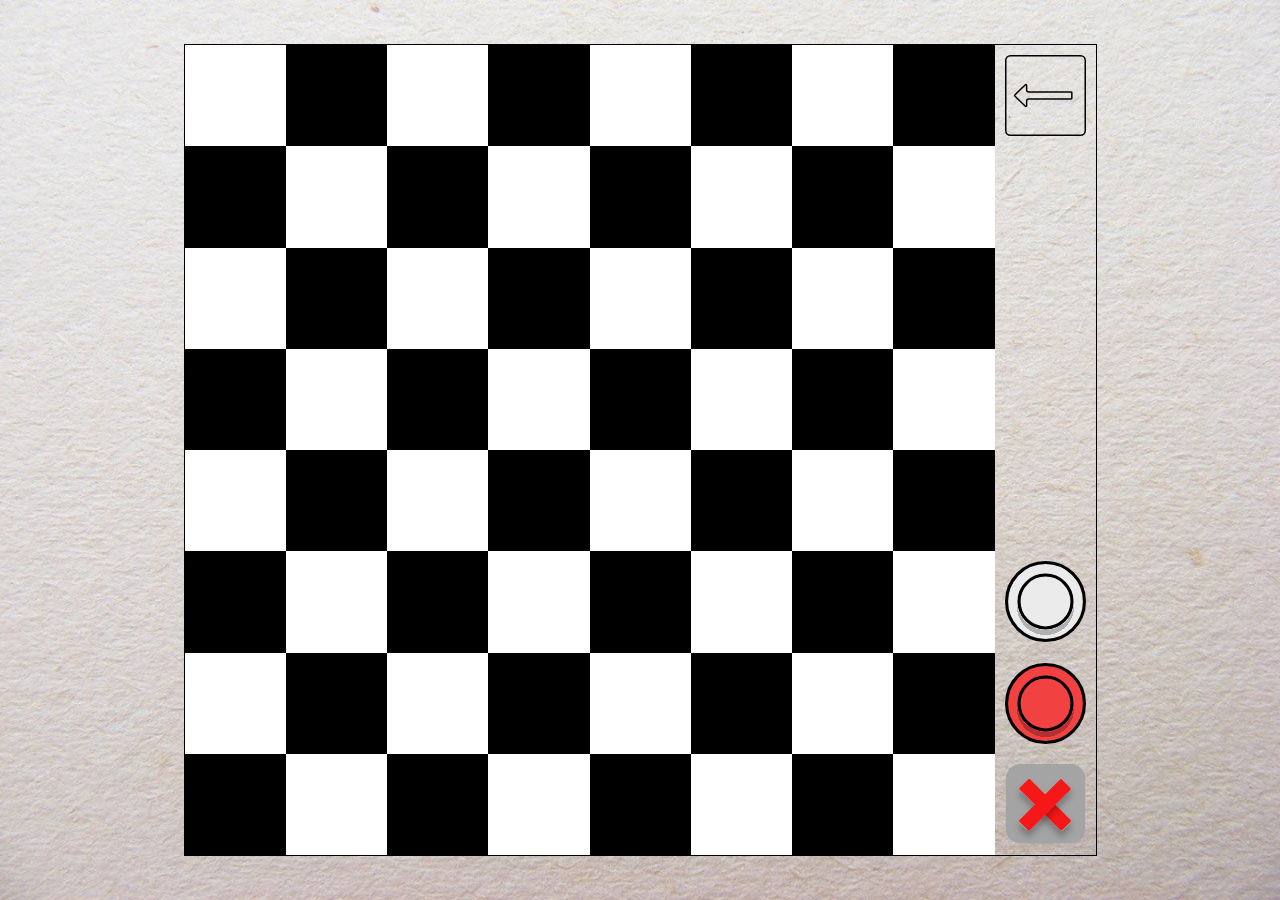
<file: checkers.html>
<!DOCTYPE html>
<html lang="ru">
<head>
    <link rel="icon" href="icon.svg">
    <title>Библиотека Золотой академии</title>
</head>

<body style="margin: 0;">
    <div id="part_area"></div>
    <img id="paper" src="paper.jpg">
    <div id="board"></div>
</body>
</html>

<style>
    
    *{
        touch-action: none;
    }

    #paper{
        position: absolute;
        width: 100vw;
        height: 100vh;
        z-index: -100;
    }
    #board{
        display: grid;
        position: absolute;
    }
    .cell{
        padding: 10%;
    }
</style>

<script src="particle.js"></script>

<script> 
    let scaleParam = 0;
    let board = document.getElementById("board");
    board.style.border="1px #000 solid"
    board.style.width="max-content";
    
    function resize(){
        scaleParam =  window.innerWidth*0.9 / 9;
        scaleParam = Math.min(window.innerHeight*0.9 / 8, scaleParam);
        board.style.gridTemplateColumns = "repeat(9, " + scaleParam + "px)";
        board.style.gridTemplateRows = "repeat(8, " + scaleParam + "px)";
        board.style.left = window.innerWidth/2 - board.offsetWidth/2 + "px";
        board.style.top = window.innerHeight/2 - board.offsetHeight/2 + "px";
    }

    resize();
    window.addEventListener("resize", resize);    

    for(let i=0;i<72;i++){
        if(i%9==8){
            board.innerHTML += "<div class='cell' id=cell_" + i + " style='width:80%;height:80%;'></div>";
        }else
            board.innerHTML += "<div class='cell' id=cell_" + i + " style='width:80%;height:80%;background:" + (i&1? "#000": "#fff") + "'></div>";
    }
    document.getElementById("cell_53").innerHTML = '<img src="whiteCh.svg" style="width: 100%; height: 100%;">'
    document.getElementById("cell_62").innerHTML = '<img src="redCh.svg" style="width: 100%; height: 100%;">'
    document.getElementById("cell_71").innerHTML = '<img src="cancel.svg" style="width: 100%; height: 100%;">'
    
    let command = 0; // 0 - nothing 
                    // -1 - delete
                    // 1 - place white
                    // 2 - place red
                    // 3 - place many whites
                    // 4 - place many reds

    function generImg(com){
        return "<img style='width:100%;height:100%' src='" + (com == 1 || com == 3? "white":"red") + "Ch.svg'>"
    }

    let prev = "-1";
    
    for(let i=0;i<72;i++){
        if(i%9==8){
            if(i < 53 && i > 8)
            document.getElementById("cell_"+i).addEventListener("click", ()=>{command=0});
    
            continue;
        }
        document.getElementById("cell_"+i).addEventListener('click', function(event, el){
            if(command == 0){
                if(this.innerHTML != ""){
                    if(this.innerHTML.indexOf('red') >= 0){
                        command = 2;
                        prev = this.id;
                    }else{
                        command = 1;
                        prev = this.id;
                    }
                    this.innerHTML = "";
                }
            }else if(command == -1){
                this.innerHTML = "";
            }else{
                if(this.innerHTML != ""){
                    alert("Нельзя ставить одну шашку поверх другой");
                    if(prev != "-1"){
                        document.getElementById(prev).innerHTML = generImg(command);
                        command = 0;
                        prev = "-1"
                    }
                }else{
                    this.innerHTML += generImg(command);
                    prev = "-1";
                    if(command == 1 || command == 2)
                        command = 0;
                }

            }
        });
    }

    document.getElementById("cell_53").addEventListener("click", function(event){
        command=3;
        prev="-1";
    });

    document.getElementById("cell_62").addEventListener("click", function(event){
        command=4;
        prev="-1";
    });

    document.getElementById("cell_71").addEventListener("click", function(event){
        command=-1;
        prev="-1";
    });

    document.getElementById("cell_8").innerHTML = "<a href='Shells.html'><img src='paint/back.svg' style='width:100%;height:100%'></a>";

    function save(){
        let arr = document.getElementsByClassName("cell");
        for(let i=0;i<arr.length;i++){
            window.localStorage.setItem("checkers_"+arr[i].id, arr[i].innerHTML);
        }
    }

    function load(){
        let arr = document.getElementsByClassName("cell");
        for(let i=0;i<arr.length;i++){
            let tmp = window.localStorage.getItem("checkers_"+arr[i].id);
            if(tmp) arr[i].innerHTML = tmp;
        }
    }

    setInterval(save, 1000);

    window.onunload = ()=>{
        save();
    }
    load();

</script>
</file>
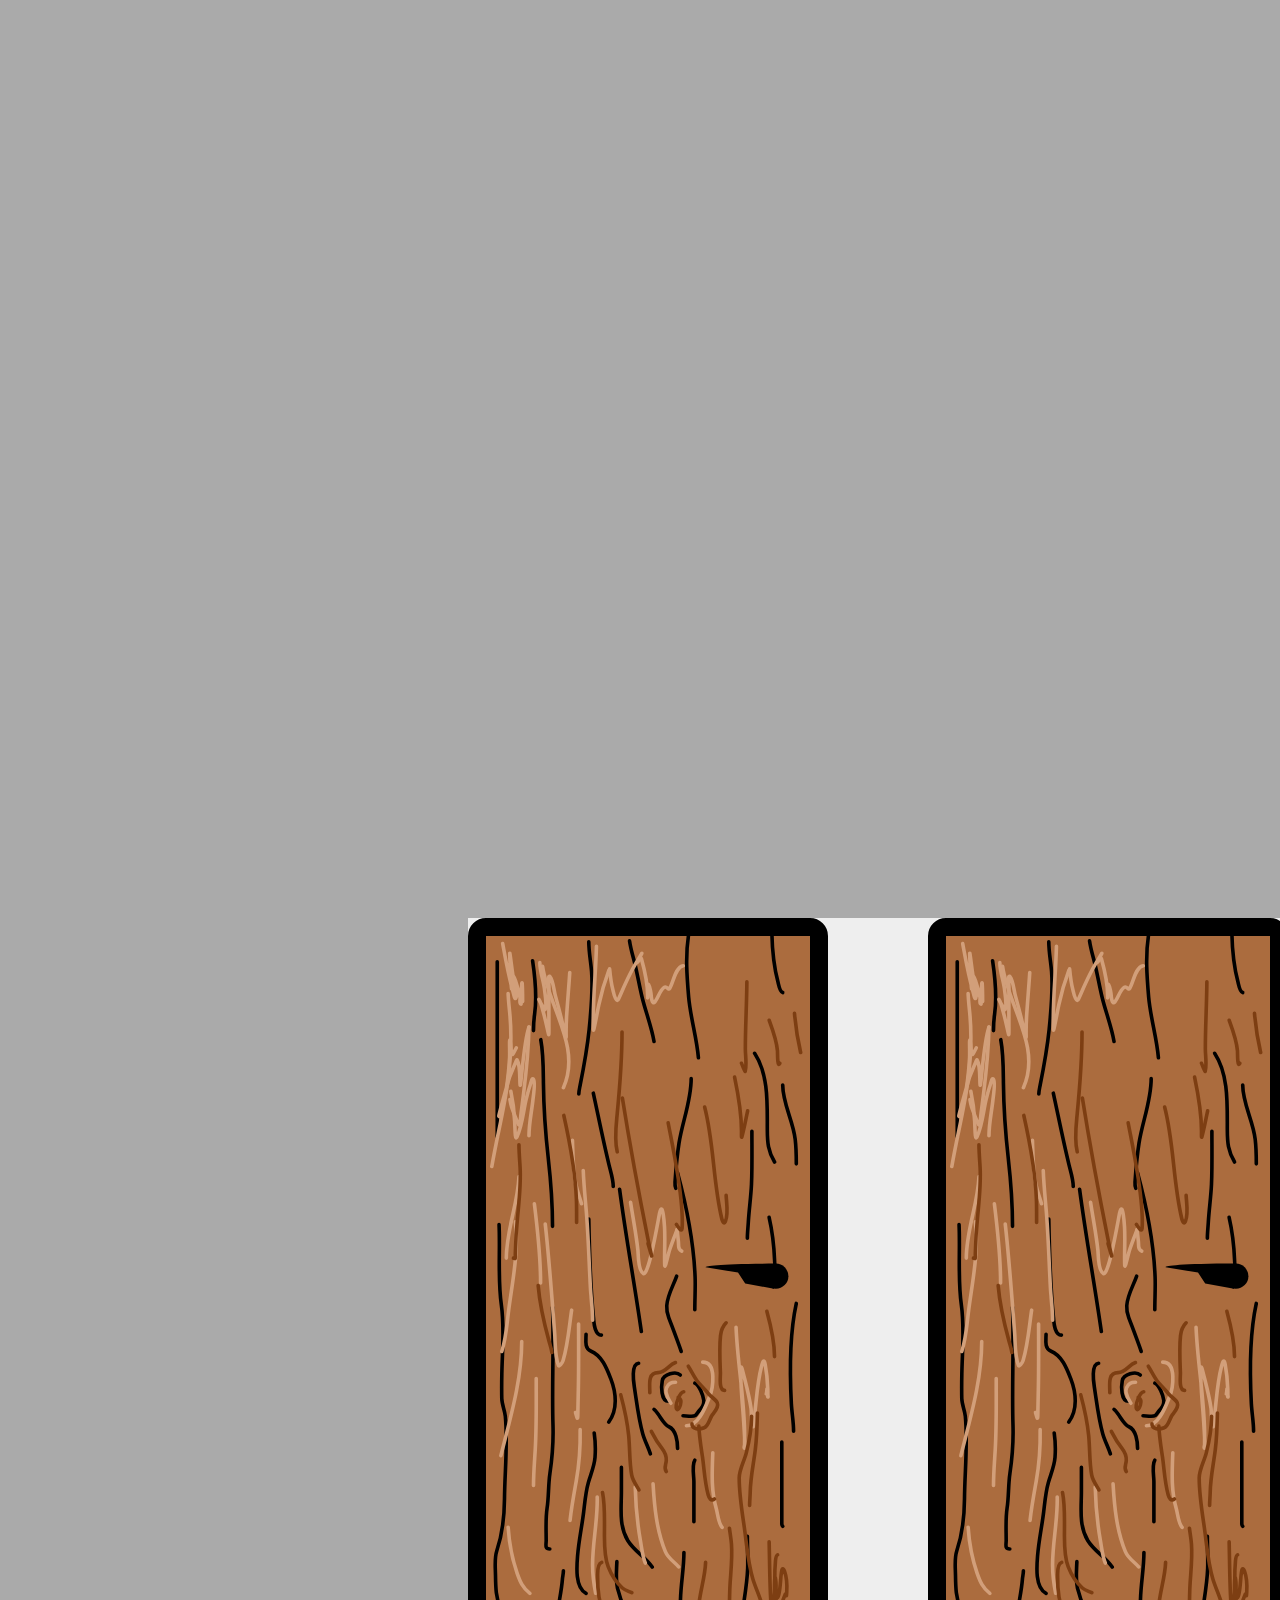
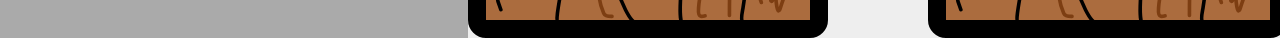
<file: door.html>
<!DOCTYPE html>
<html lang="ru">
<head>
    <meta charset='utf-8'>
    <title>Библиотека Золотой академии</title>
    <link rel="icon" href="icon.svg">
    <link rel='stylesheet' href="door.css">
    <script src="particle.js"></script>
</head>

<body>
    <div id="part_area"></div>
    <main>
        <div id="door_shadow"></div>
        <img id="door_back" src="door.svg"> 
        <img id="door" src="door.svg" onclick="open_(this)"> 
    </main>    
</body>
</html>

<style>
    *{
        user-select: none;
    }
</style>

<script>
    document.addEventListener("click", (eve)=>{
        console.log(eve.target);
    })

    console.log("FUn");
    function res(){
        let w = window.innerWidth, h = window.innerHeight;
        let door = document.getElementById("door");
        let door_back = document.getElementById("door_back");
        let door_shadow = document.getElementById("door_shadow");

        if(h > w){
            door.style.height = "60vh";
            door_back.style.height = "60vh";
        }else{
            door.style.height = "80vh";
            door_back.style.height = "80vh";
        }

        if(door.height * door.width < 2){
            setTimeout(res, 1);
            return
        }

        door_shadow.style.width = (door.width * 0.8) + "px";
        door_shadow.style.height = (door.height * 0.8) + "px";
        
        door.style.marginTop = (window.innerHeight - door.height) / 2 + "px";
        door_back.style.marginTop = (window.innerHeight - door.height) / 2 + "px";
        door_shadow.style.marginTop = (window.innerHeight - door.height*0.8) / 2 + "px";

        door.style.marginLeft = (window.innerWidth - door.width) / 2 + "px";
        door_back.style.marginLeft = (window.innerWidth - door.width) / 2 + "px";
        door_shadow.style.marginLeft = (window.innerWidth - door.width*0.8) / 2 + "px";


        door.style.opacity = 1;
        door_back.style.opacity = 1;
    }

    window.addEventListener('resize', res, true);
    res();

    function open_(door){
        door.style.animationName = "rotate";
        door_shadow.style.animationName = "more";
        setTimeout(()=>{
            document.getElementsByTagName("body")[0].style.background="#fff";
            document.getElementsByTagName("main")[0].style.opacity=0;
            document.getElementsByTagName("main")[0].style.transition="1.5s";
            
            setTimeout( ()=>{
                    window.location.href = 'Shells.html';
                }, 1500);
        }, 500);
    }

    
    
</script>
</file>
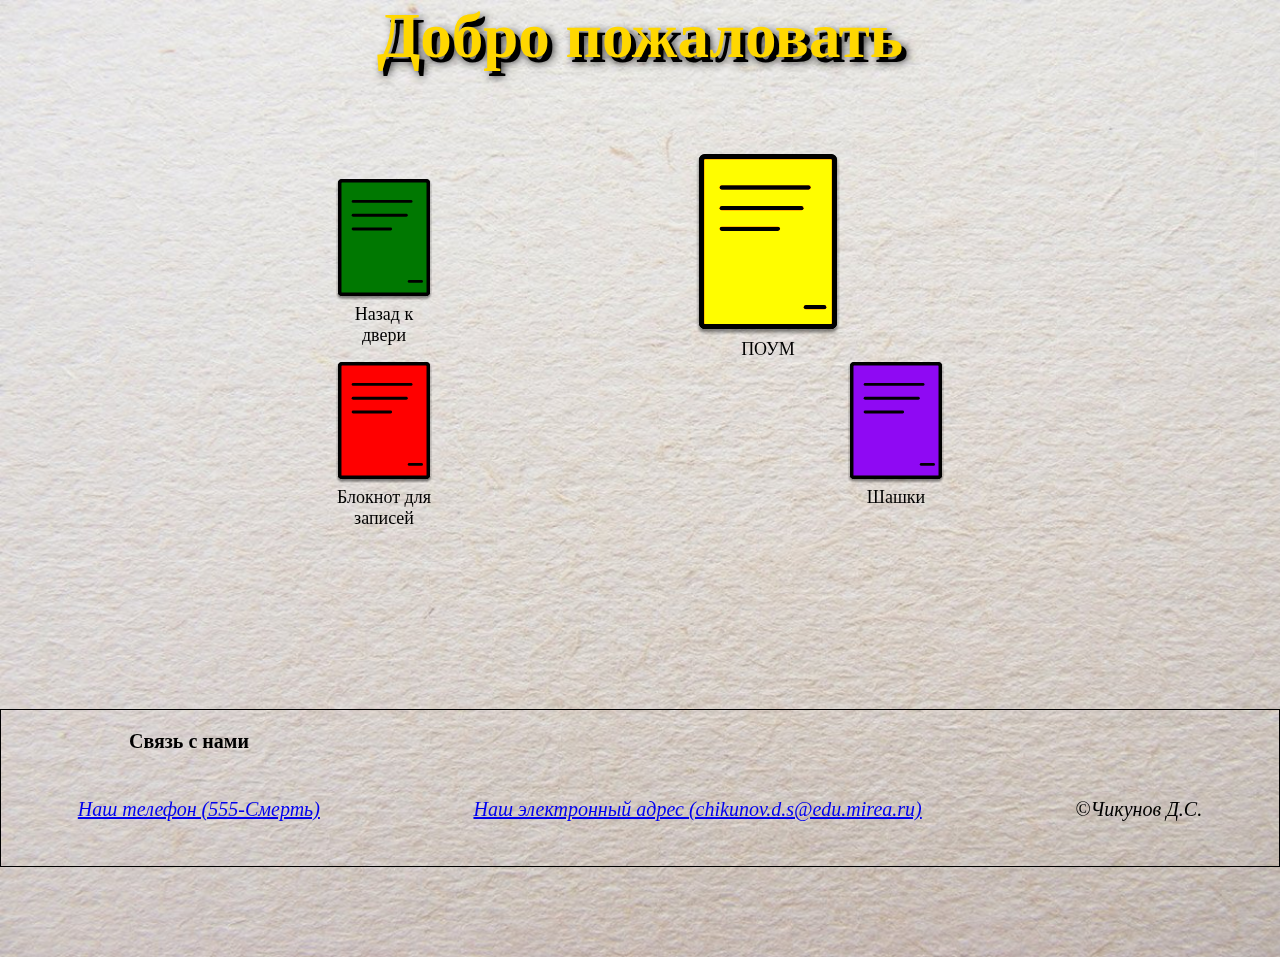
<file: Shells.html>
<!DOCTYPE html>
<html lang="ru">
<head>
    <title>Библиотека Золотой академии</title>
    <link rel="icon" href="icon.svg">
    <link rel='stylesheet' href='Shells.css'>
</head>
<body style="margin: 0;">
    <div id="part_area"></div>
    <div id="iframeback" onclick="iframe_controller.closeifr()"></div>
    <div id="outifr">
        <iframe id="ifr">
        </iframe>
    </div>

    <img src="paper.jpg"
        style="
            width: 110vw;
            height: 110vh;
            position: fixed; 
            z-index: -10000;
            margin-top: 0; 
        "
    >
    <main>
        <!-- Добро пожаловать в филиал<div></div>библиотеки Золотой академии -->
        <h1 id="Shells_header" style="opacity: 0;">A</h1>    
        <div class="galer">            
            <div class="book_cont" id="book1"><div class="book part_smoke">
                <a href="door.html">
                    <img src="cover.svg" class="cover">
                    <img src="sheet.svg" class="sheet">
                    <p>Назад к двери</p>
                </a>
            </div></div>
            <div class="book_cont" id="book2"><div class="book part_smoke">
                <a>
                    <img src="cover.svg" class="cover">
                    <img src="sheet.svg" class="sheet">
                    <p>ПОУМ</p>
                </a>
            </div></div>
            <div class="book_cont" id="book3"><div class="book part_smoke">
                <a>
                    <img src="cover.svg" class="cover">
                    <img src="sheet.svg" class="sheet">
                    <p>Блокнот для записей</p>
                </a>
            </div></div>
            <div class="book_cont" id="book4"><div class="book part_smoke">
                <a>
                    <img src="cover.svg" class="cover">
                    <img src="sheet.svg" class="sheet">
                    <p>Шашки</p>
                </a>
            </div></div>
            


        </div>
    </main>
</body>
<footer>
    <h3>Связь с нами</h1>
    <address>
        <a href = "tel:555-Смерть">Наш телефон (555-Смерть)</a>
        <a href = "mailto:chikunov.d.s@edu.mirea.ru">Наш электронный адрес (chikunov.d.s@edu.mirea.ru)</a>
        <span>&copy;Чикунов Д.С.</span>
    </address>
</footer>

</html>

<script src="particle.js"></script>
<script src="Shells.js"></script>
</file>
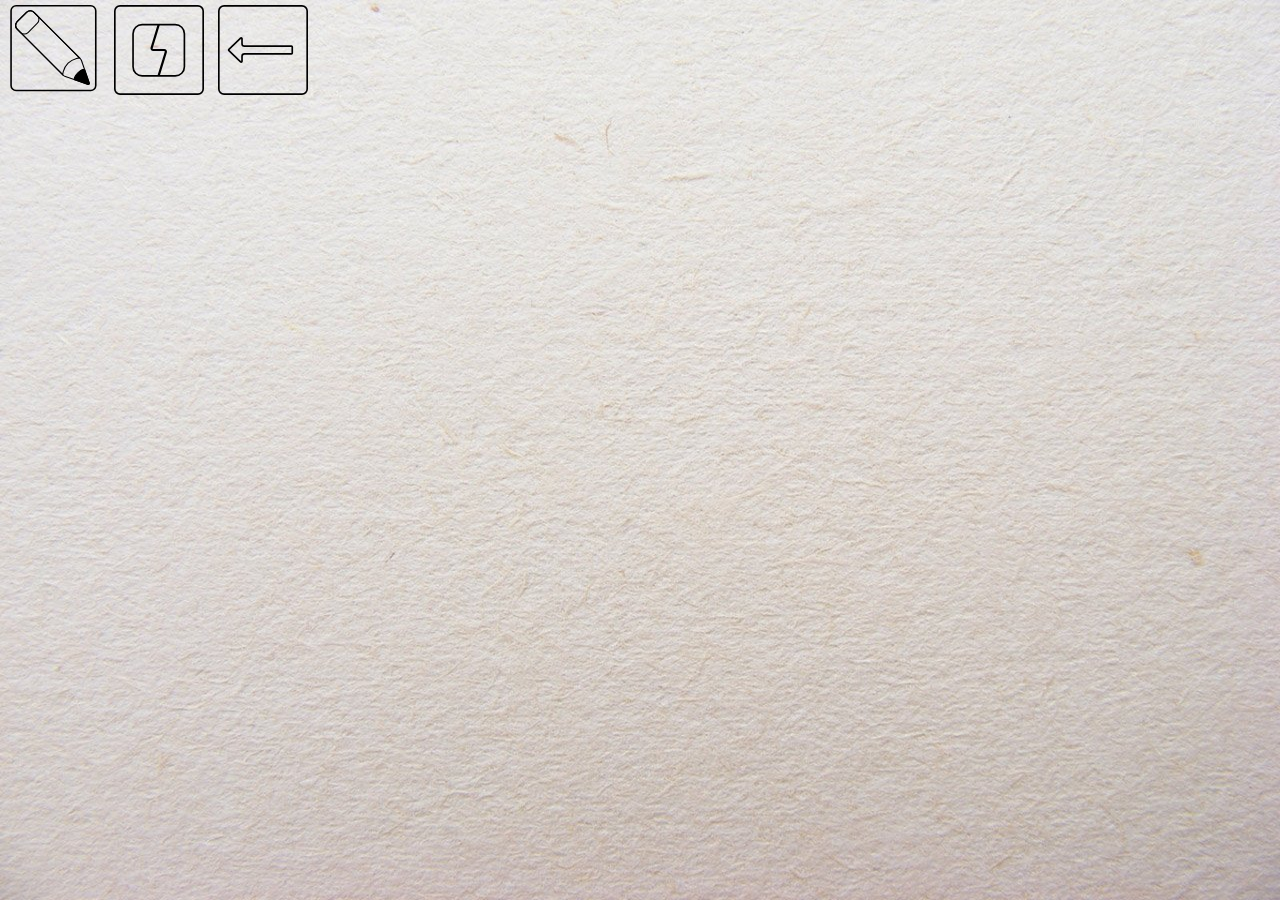
<file: paint/paint.html>
<!DOCTYPE html>
<html lang="ru">
<head>
    <link rel="icon" href="../icon.svg">
    <title>Библиотека Золотой академии</title>
</head>

<body style="margin: 0;">
    <main>
        <img style="position: absolute; z-index: -1; width: 100vw; height: 100vh;" src="../paper.jpg">
        <div style="position: absolute;">
            <button> <img src="pen.svg" style="width: 100%; height: 100%;" onclick="
                drawer.err = !drawer.err;
                this.setAttribute('src', (drawer.err? 'erraser.svg': 'pen.svg'));
                "> </button>
            <button><img src="deleteall.svg" style="width: 100%; height: 100%;"
                onclick=" 
                    let qwer = ctx.getImageData(0, 0, canv.width, canv.height);
                    for(let i=0;i<qwer.data.length;i++){
                        qwer.data[i] = 0;
                    }
                    ctx.putImageData(qwer, 0, 0);
                "
                ></button>    
            <button><a href="../Shells.html">
                <img src="back.svg" style="width: 100%; height: 100%;"></a></button>    
        </div>
        <canvas id="canvas" ></canvas>
    </main>    
</body>
</html>

<style>
    *{
        touch-action: none;
        user-select: none;
    }
    button{
        padding: 0;
        margin-left: 10px;
        margin-top: 5px;
        width: 10vmin;
        height: 10vmin;
        border: 0;
        background: 0;
    }
</style>

<script>
    let canv = document.getElementById("canvas");
    canv.setAttribute("width", window.innerWidth-5);
    canv.setAttribute("height", window.innerHeight-5);

    window.addEventListener("resize", ()=>{
        canv.setAttribute("width", window.innerWidth-5);
        canv.setAttribute("height", window.innerHeight-5);
    });

    let ctx = canv.getContext("2d");
    ctx.willReadFrequently = true;

    
    let drawer = {
        prevx: -1,
        prevy: -1,
        isdrawing: false,
        draw_circle: function(x, y){
            let r = 5;
            if(this.err){
                // r = Number.parseInt(r * 2);
                // let img = ctx.getImageData(0, 0, canv.width, canv.height);
                // for(let i=-r;i<=r;i++){
                //     for(let j=-r;j<=r;j++){
                //         if(i*i+j*j > r*r)continue;
                //         if(i+x < 0 || j+y < 0 || i+x >= canv.width || j+y >= canv.height)continue;
                //         img.data[(i+x+(j+y)*canv.width)*4+3]=0;
                //     }
                // }

                // ctx.putImageData(img, 0, 0);
                r = Number.parseInt(r * 2);
                ctx.beginPath();
                ctx.arc(x, y, r, 0, 2 * Math.PI, true);
                ctx.fillStyle = "#fff";
                ctx.fill();
            }else{
                ctx.beginPath();
                ctx.arc(x, y, r, 0, 2 * Math.PI, true);
                ctx.fillStyle = "#000";
                ctx.fill();
            }
        },

        drawPath: function(x, y){
            if(!this.isdrawing)return;
            if(this.prevx == -1 && this.prevy == -1){
                this.prevx = x;
                this.prevy = y;
                this.draw_circle(x, y);
            }else{
                let dx = x-this.prevx, dy = y-this.prevy;
                let dist = Math.sqrt(dx*dx+dy*dy);
                for(let i=0;i<dist;i++){
                    this.draw_circle(this.prevx+dx*i/dist, this.prevy+dy*i/dist);
                }
                this.prevx = x;
                this.prevy = y;
            }
        },
        err: false,

        clear: function(){
            let img = ctx.getImageData(0, 0, canv.width, canv.height);
            for(let i=0;i<img.data.length;i+=4){
                if(img.data[i] == 255 && img.data[i+1] == 255 && img.data[i+2] == 255){
                    img.data[i] = img.data[i+1] = img.data[i+2] = img.data[i+3] = 0;
                }
            }

            ctx.putImageData(img, 0, 0);
        }

    };


    canv.addEventListener(
        'mousedown', (event)=>{
            drawer.isdrawing=true;
            drawer.drawPath(event.x-canv.offsetLeft, event.y-canv.offsetTop);
        }
    )
    document.addEventListener(
        'mouseup', (event)=>{
            drawer.isdrawing=false;
            drawer.prevx = drawer.prevy = -1;
            drawer.clear();
        }
    )
    document.addEventListener(
        'mousemove',
        (event)=>{
            drawer.drawPath(event.x-canv.offsetLeft, event.y-canv.offsetTop);
        }
    );


    canv.addEventListener(
        'touchstart', (event)=>{
            let tch = event.changedTouches[0];
            drawer.isdrawing=true;
            drawer.drawPath(tch.pageX-canv.offsetLeft, tch.pageY-canv.offsetTop);
        }
    )
    document.addEventListener(
        'touchend', (event)=>{
            drawer.isdrawing=false;
            drawer.prevx = drawer.prevy = -1;
            drawer.clear();
        }
    )
    document.addEventListener(
        'touchmove',
        (event)=>{
            let tch = event.changedTouches[0];
            drawer.drawPath(tch.pageX-canv.offsetLeft, tch.pageY-canv.offsetTop);
        }
    );

    function save(){
        let img=ctx.getImageData(0, 0, canv.width, canv.height);
        let str = "";
        for(let i=0;i<img.data.length;i+=4){
            if(img.data[i+3] > 150)
                str += "1";
            else str += "0";
        }
        window.localStorage.setItem("paint_img", str);
        console.log(str);
    }

    function load(){
        //console.log();
        let str = window.localStorage.getItem("paint_img");
        if(! str)return;
        let img=ctx.getImageData(0, 0, canv.width, canv.height);
        if(str.length != img.data.length/4)return;
        for(let i=0;i<str.length;i++){
            if(str[i] == '1')
                img.data[i*4+3] = 255;
        }
        ctx.putImageData(img, 0, 0);
    }

    load();
    setInterval(save, 1000);
    window.onunload = ()=>{
        save();
    }

</script>
</file>
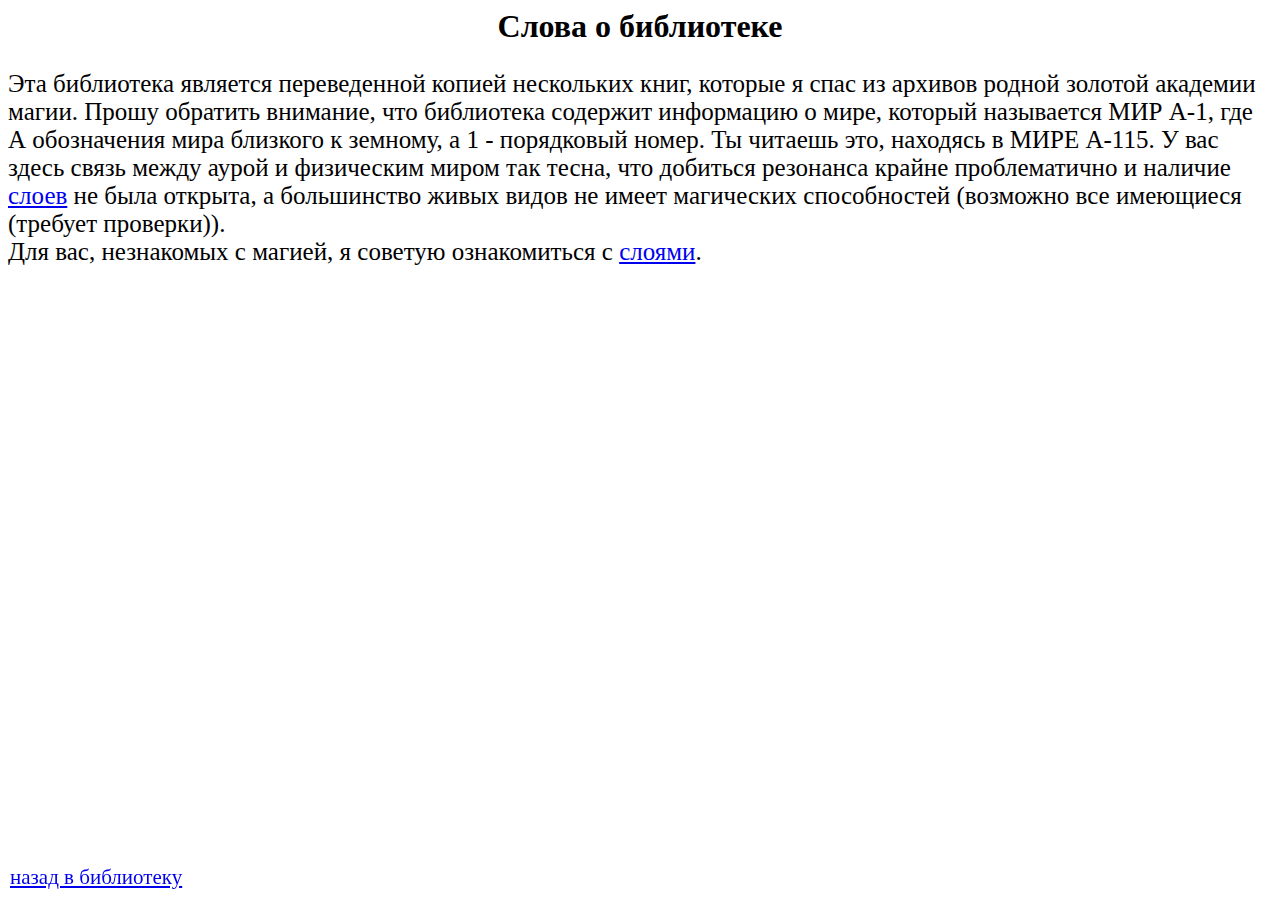
<file: res/о библиотеке.html>
<html>
	<head>
	</head>
	<body vlink="#00f">
		<h1 style="text-align: center;">
			Слова о библиотеке</h1>
		<div class="back">			
			<a href="../библиотека.html">назад в библиотеку</a><br>
		</div>
		<p>
			Эта библиотека является переведенной копией нескольких книг, которые я спас из архивов родной золотой академии магии. Прошу обратить внимание, что библиотека содержит информацию о мире, который называется МИР А-1, где А обозначения мира близкого к земному, а 1 - порядковый номер. Ты читаешь это, находясь в МИРЕ А-115. У вас здесь связь между аурой и физическим миром так тесна, что добиться резонанса крайне проблематично и наличие <a href="./ПОУМ/Об основах/">слоев</a> не была открыта, а большинство живых видов не имеет магических способностей (возможно все имеющиеся (требует проверки)).<br>
			Для вас, незнакомых с магией, я советую ознакомиться с <a href="./ПОУМ">слоями</a>.
		</p>

		<style type="text/css">
			p{
				font-size: 25px;
			}
			li{
				font-size: 25px;
				font-style: italic;
			}
			.back{
				font-size: 21px;
				position: fixed;
				z-index: 99999;
				left: 10px;
				bottom: 10px;
				background-color: #fff;
			}

		</style>

	</body>
</html>
</file>
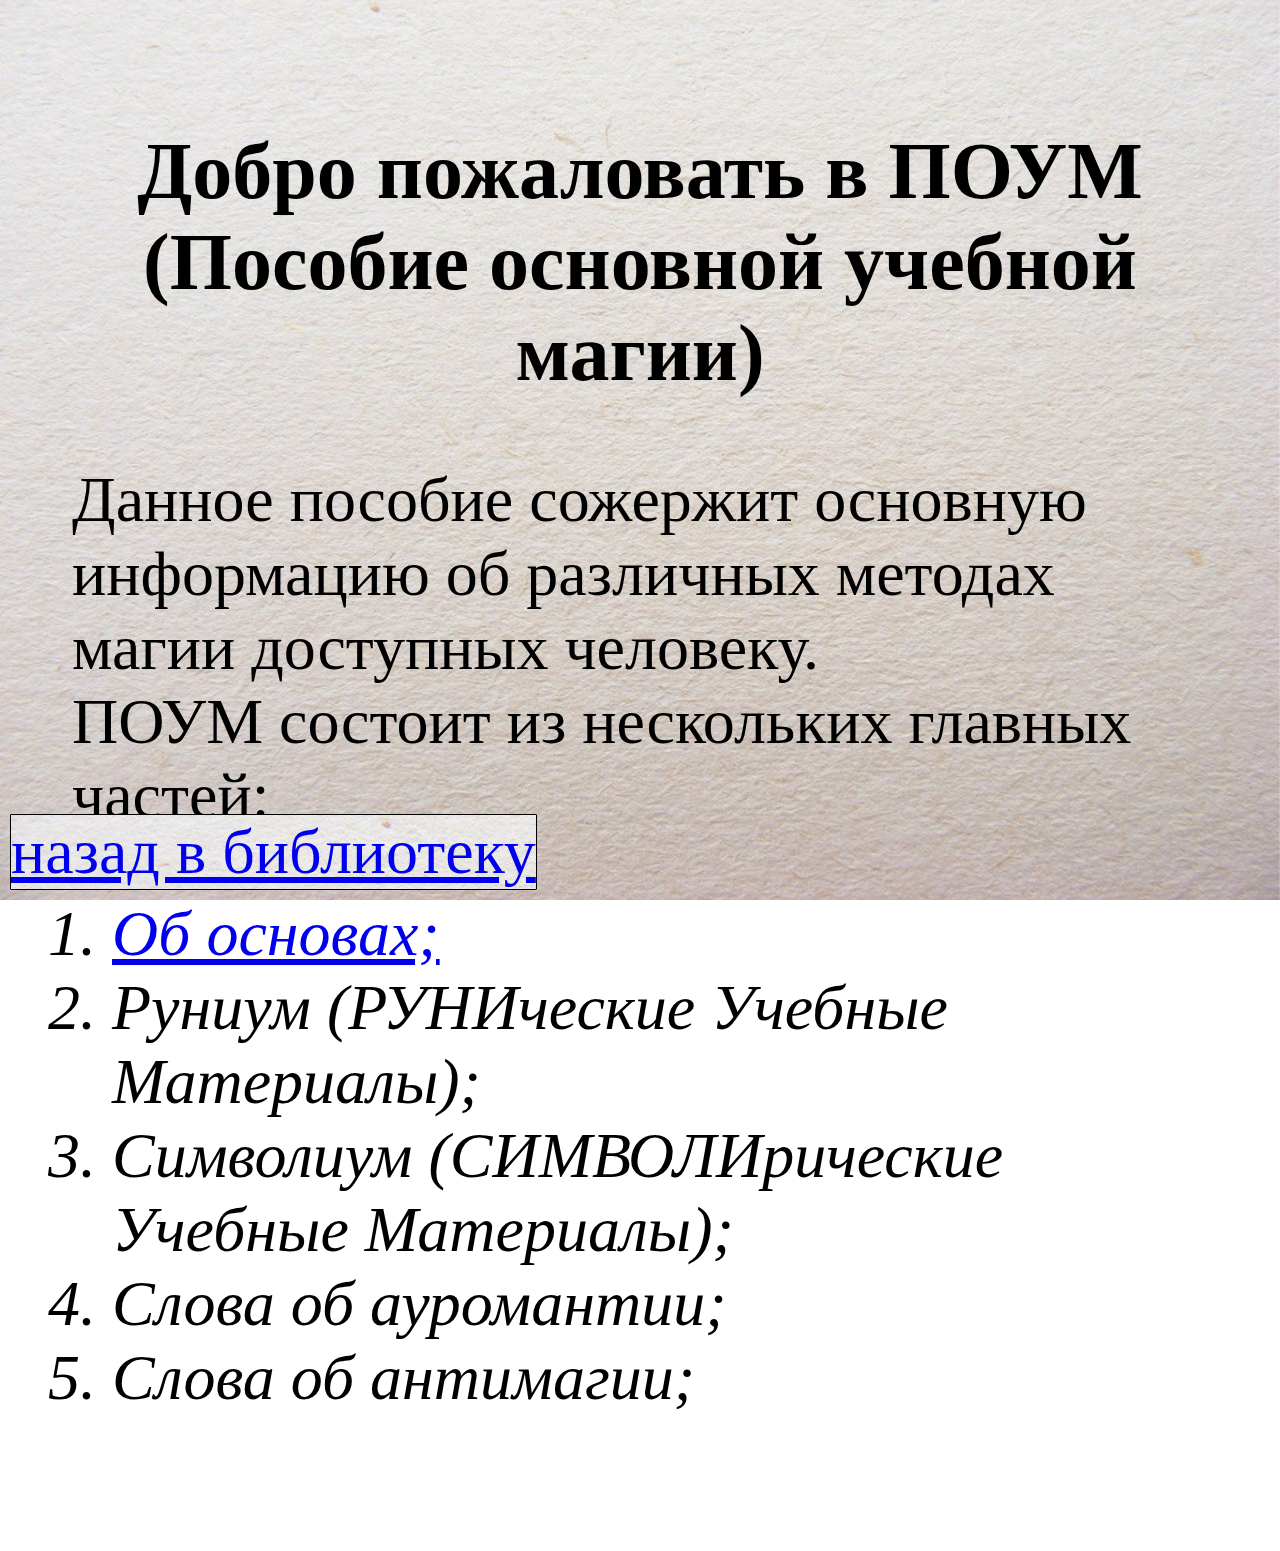
<file: res/ПОУМ/ПОУМ.html>
<!DOCTYPE html>
<html>
	<head>
		<link rel="icon" href="../../icon.svg">
		<title>ПОУМ</title>	
		<link rel="stylesheet" href="../../pages.css">
		<script src="../../pages.js" rt="../../"></script>
		
	</head>
	<body>
		<h1>
			Добро пожаловать в ПОУМ <br> (Пособие основной учебной магии)</h1>
		
			<div class="back interface" >			
				<a id="back_from_iframe" href=""
					onclick="
						window.top.postMessage('close_window', '*');
					"
				>назад в библиотеку</a><br>
			</div>
		<p>
			Данное пособие сожержит основную информацию об различных методах магии доступных человеку. <br> ПОУМ состоит из нескольких главных частей:<br>
			<ol>
				<li><a href="./Об основах/оглавление.html">Об основах;</a></li>
				<li>Руниум (РУНИческие Учебные Материалы);</li>
				<li>Символиум (СИМВОЛИрические Учебные Материалы);</li>
				<li>Слова об ауромантии;</li>
				<li>Слова об антимагии;</li>
			</ol>		
		</p>
	</body>
</html>
</file>
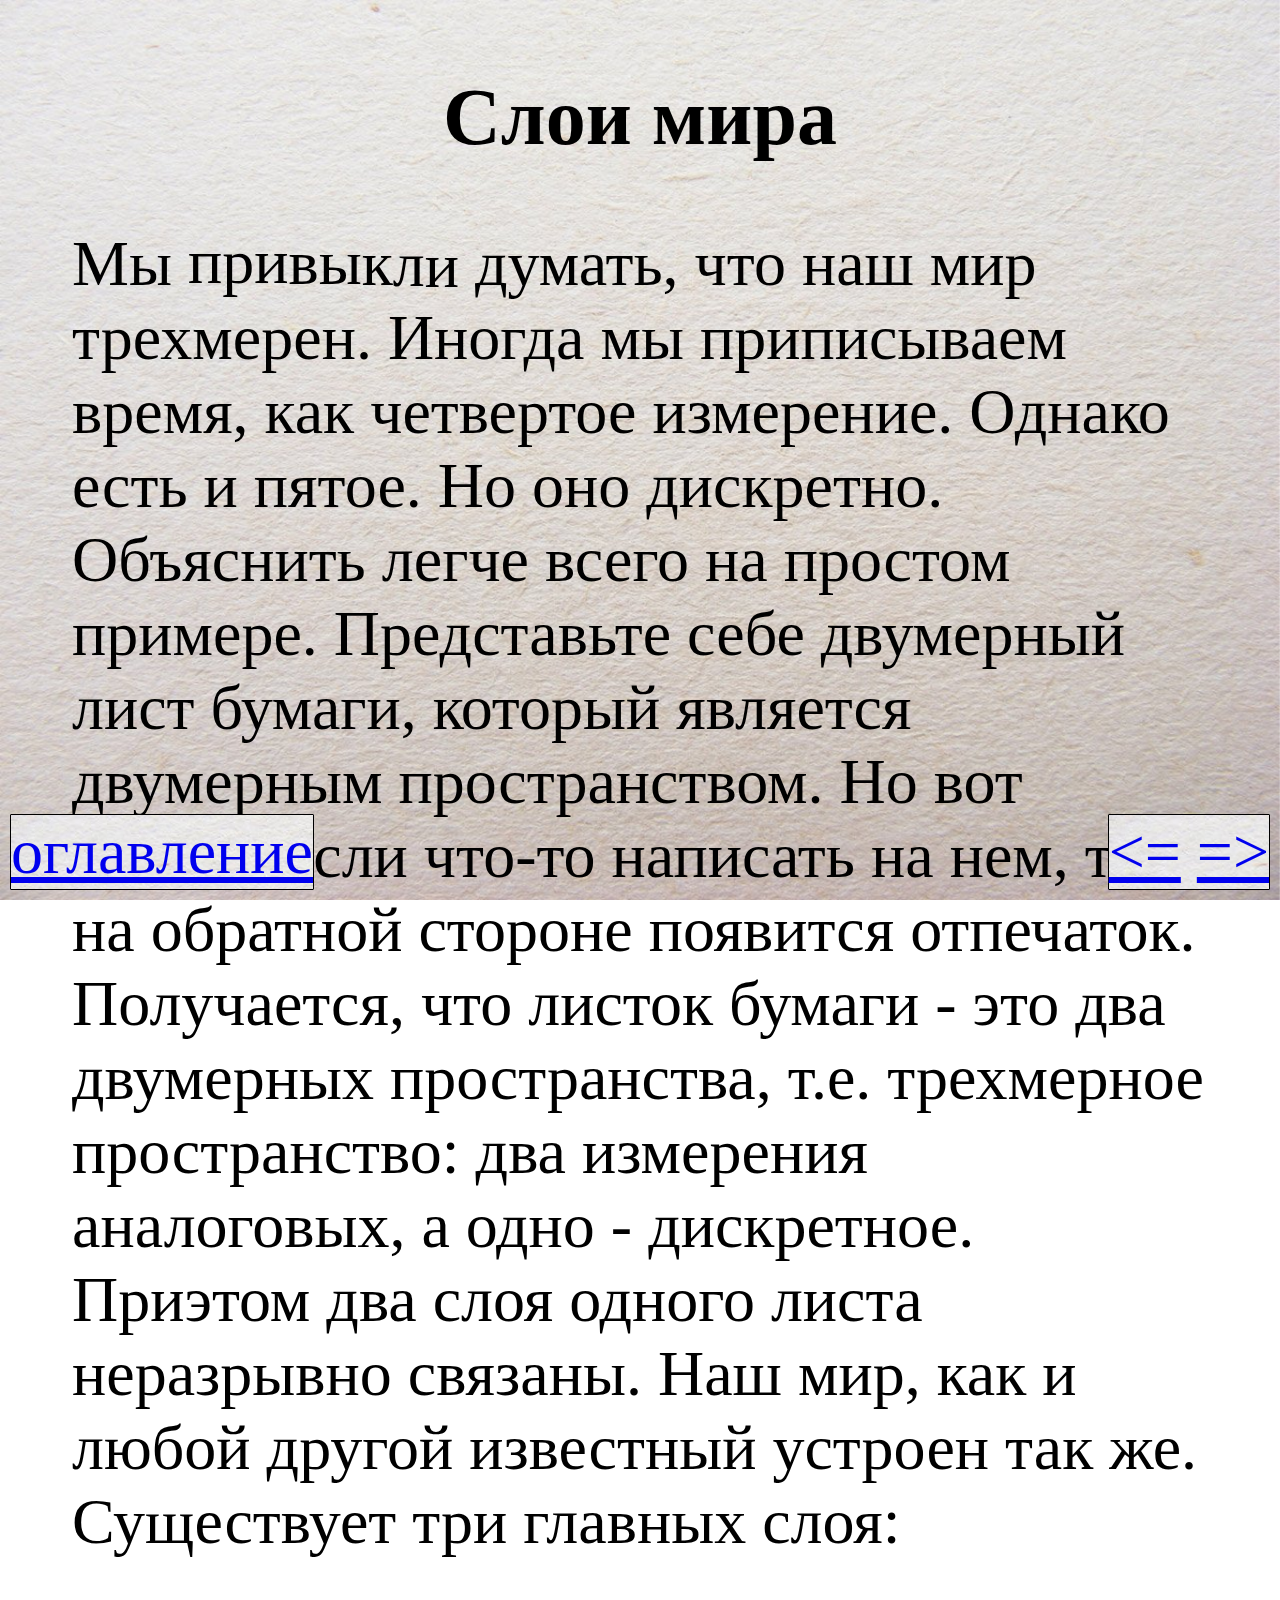
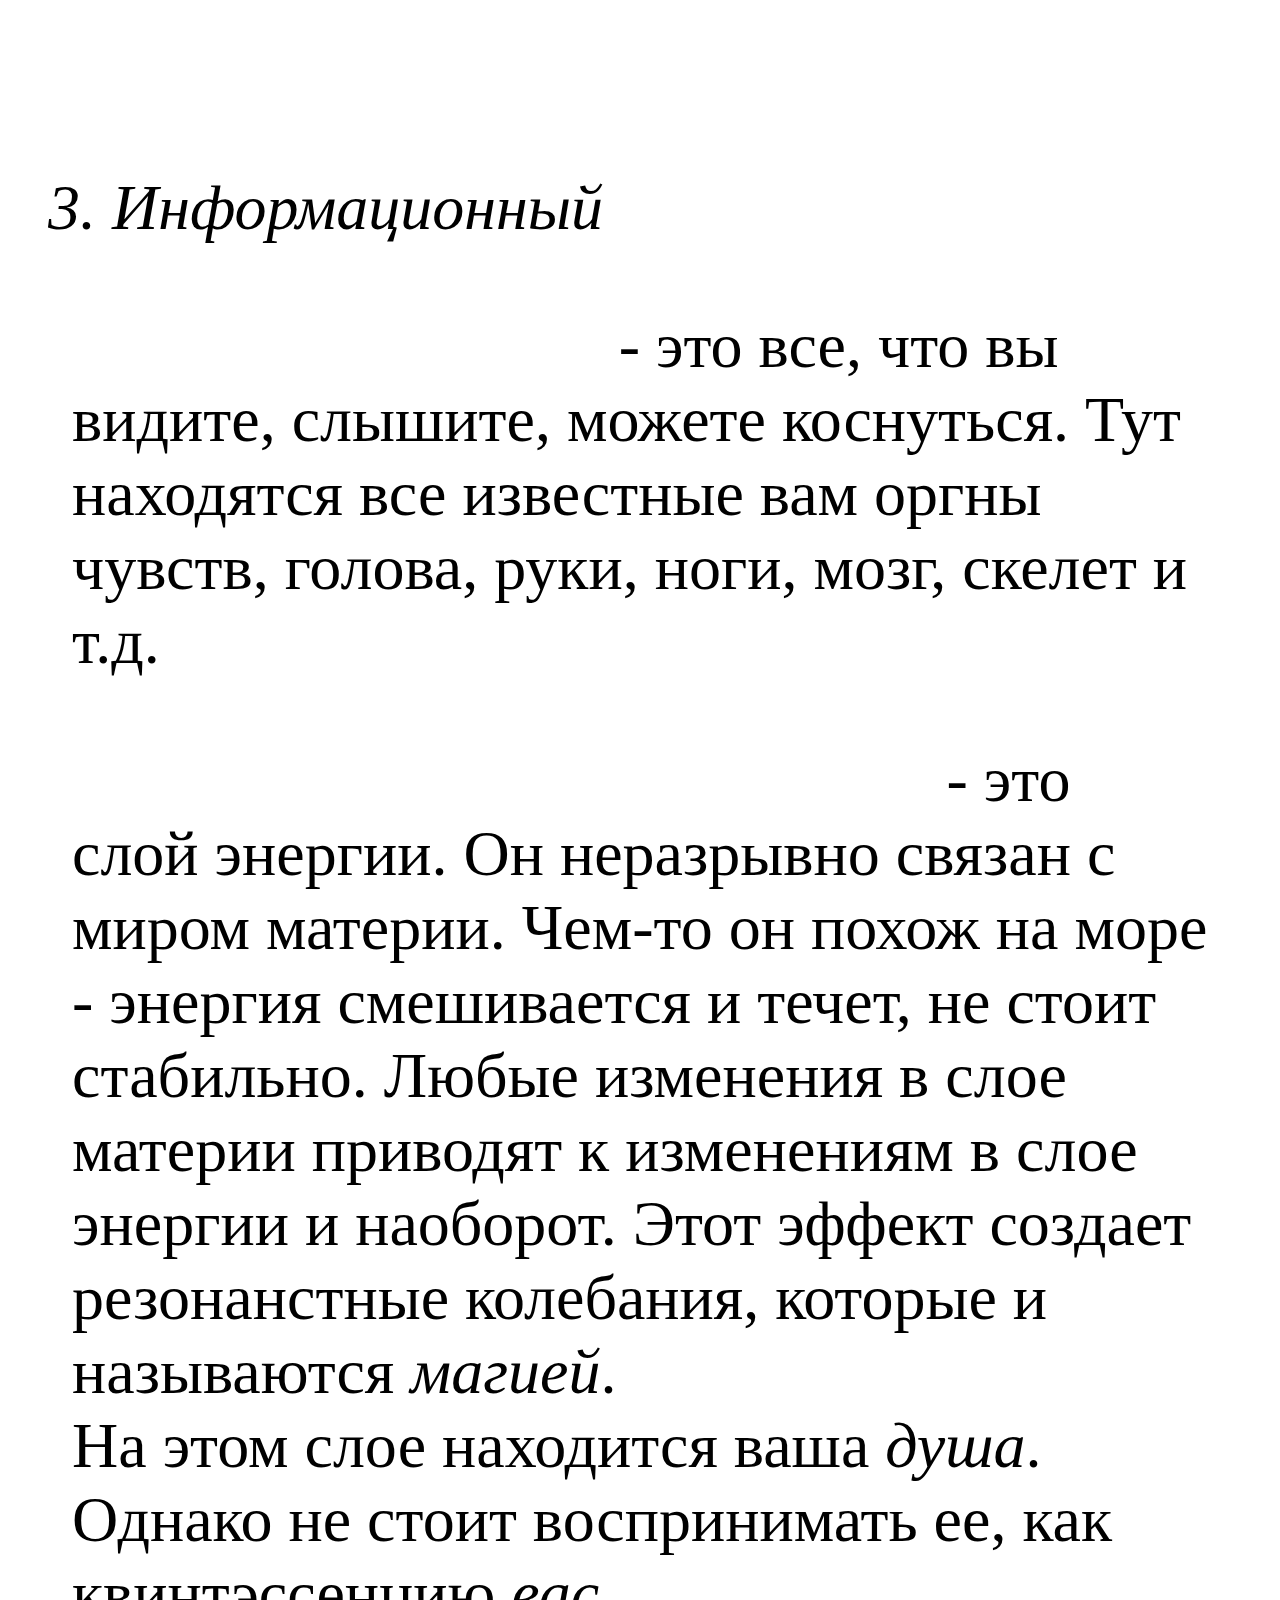
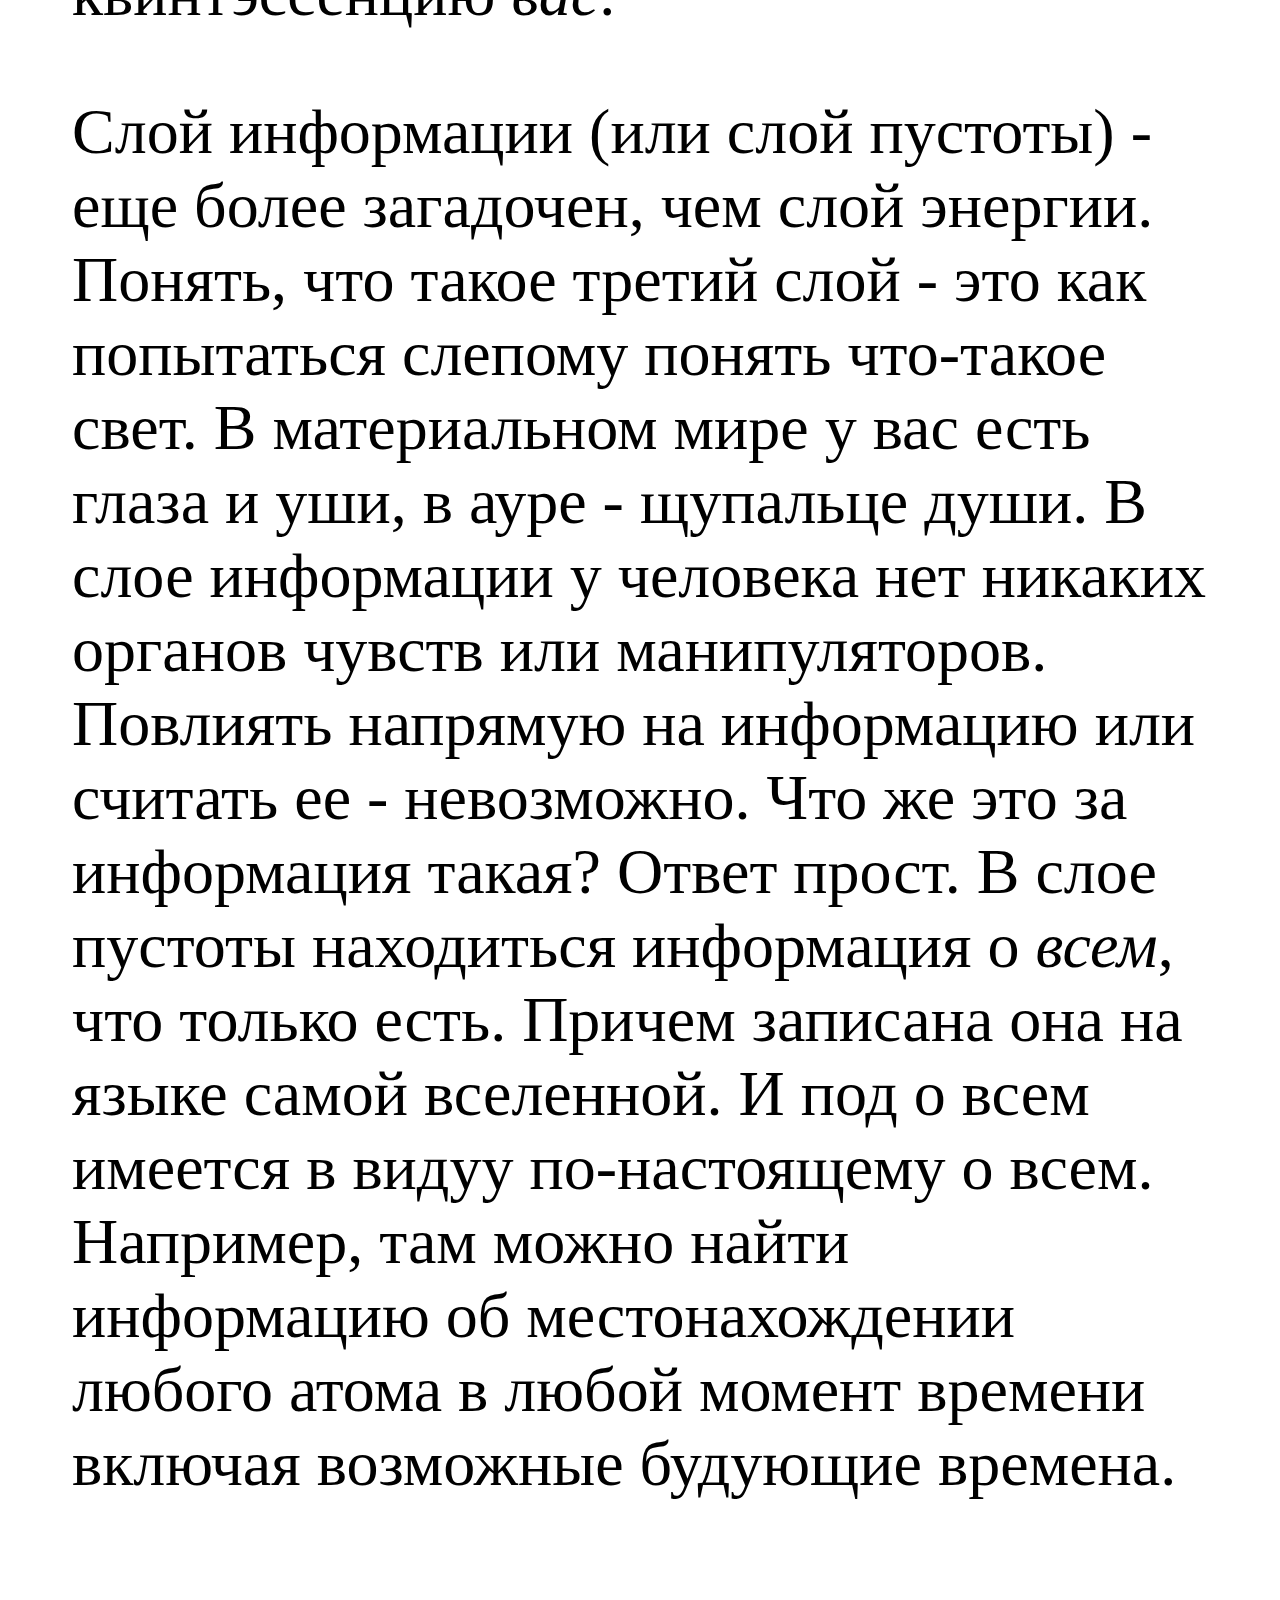
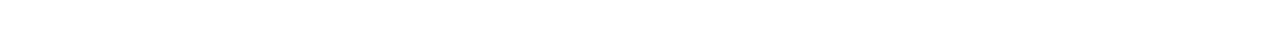
<file: res/ПОУМ/Об основах/1.html>
<html>
	<head>
		<link rel="icon" href="../../../icon.svg">
		<title>Слои</title>	
		<link rel="stylesheet" href="../../../pages.css">
		<script src="../../../pages.js" rt="../../../"></script>
	</head>
	<body vlink="#00f">
		<h1>Слои мира</h1>
		<div class="back interface" >			
			<a href="./оглавление.html">оглавление</a><br>
		</div>
		<div class="interface">
			<a href="./оглавление.html"><=</a> <a href="./2.html">=></a>
		</div>		

		<p>
			Мы <span class="wave_anim">привыкли</span> думать, что наш мир трехмерен. Иногда мы приписываем время, как четвертое измерение. Однако есть и пятое. Но оно дискретно. Объяснить легче всего на простом примере. Представьте себе двумерный лист бумаги, который является двумерным пространством. Но вот только, если что-то написать на нем, то и на обратной стороне появится отпечаток. Получается, что листок бумаги - это два двумерных пространства, т.е. трехмерное пространство: два измерения аналоговых, а одно - дискретное. Приэтом два слоя одного листа неразрывно связаны. Наш мир, как и любой другой известный устроен так же. Существует три главных слоя:
			<ol>
				<li class="material"><a>Материальный</a></li>
				<li class="energial">Энергетический</li>
				<li class="dark_illusion">Информационный</li>
			</ol>

		</p>
		<p>
			<span class="material">Материальный мир</span> - это все, что вы видите, слышите, можете коснуться. Тут находятся все известные вам оргны чувств, голова, руки, ноги, мозг, скелет и т.д.
		
		</p>
		<p>
			<span class="energial">Энергетический мир (или аура)</span> - это слой энергии. Он неразрывно связан с миром материи. Чем-то он похож на море - энергия смешивается и течет, не стоит стабильно. Любые изменения в слое материи приводят к изменениям в слое энергии и наоборот. Этот эффект создает резонанстные колебания, которые и называются <i>магией</i>.<br> На этом слое находится ваша <i>душа</i>. Однако не стоит воспринимать ее, как квинтэссенцию <i>вас</i>.
		</p>
		<p>
			<span class="dark_illusion">Слой информации (или слой пустоты)</span> - еще более загадочен, чем слой энергии. Понять, что такое третий слой - это как попытаться слепому понять что-такое свет. В материальном мире у вас есть глаза и уши, в ауре - щупальце души. В слое информации у человека нет никаких органов чувств или манипуляторов. Повлиять напрямую на информацию или считать ее - невозможно. Что же это за информация такая? Ответ прост. В слое пустоты находиться информация о <i>всем</i>, что только есть. Причем записана она на языке самой вселенной. И под о всем имеется в видуу по-настоящему о всем. Например, там можно найти информацию об местонахождении любого атома в любой момент времени включая возможные будующие времена.
		</p>

		<br>
	</body>
</html>
</file>
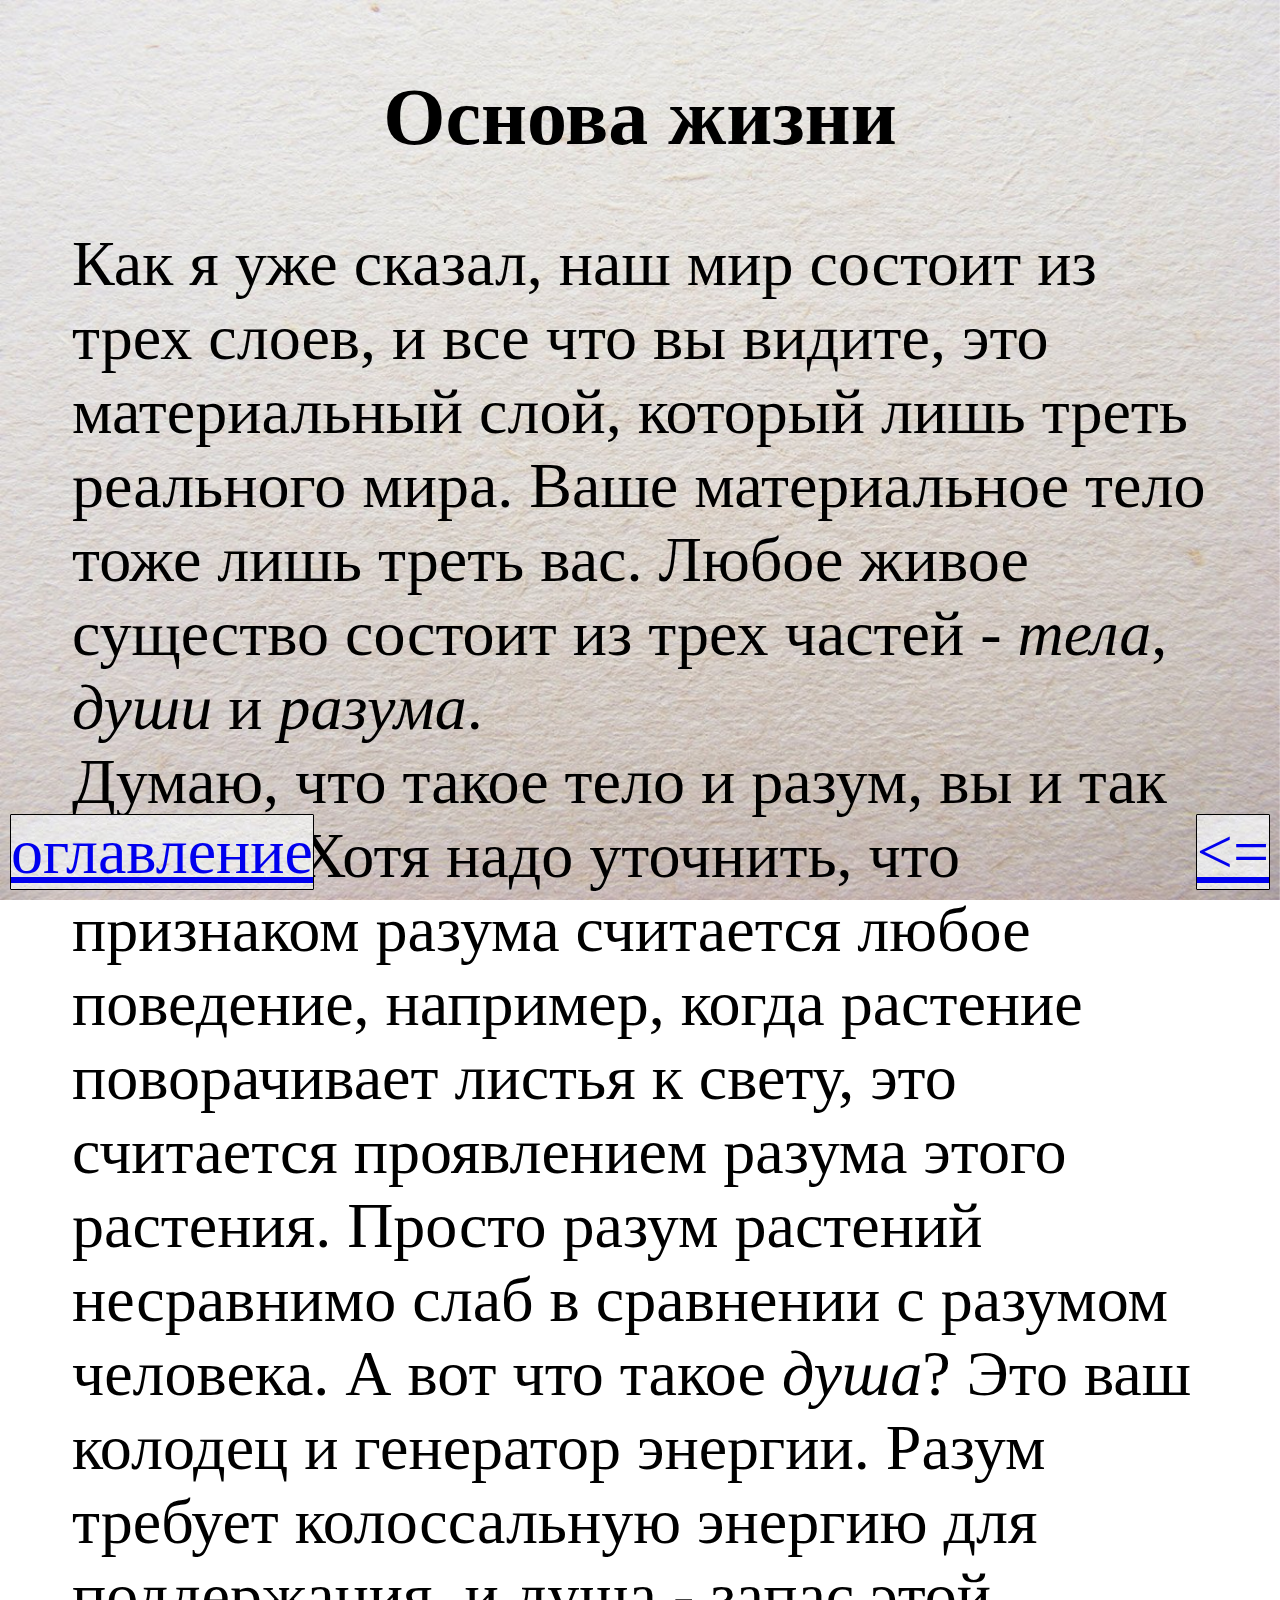
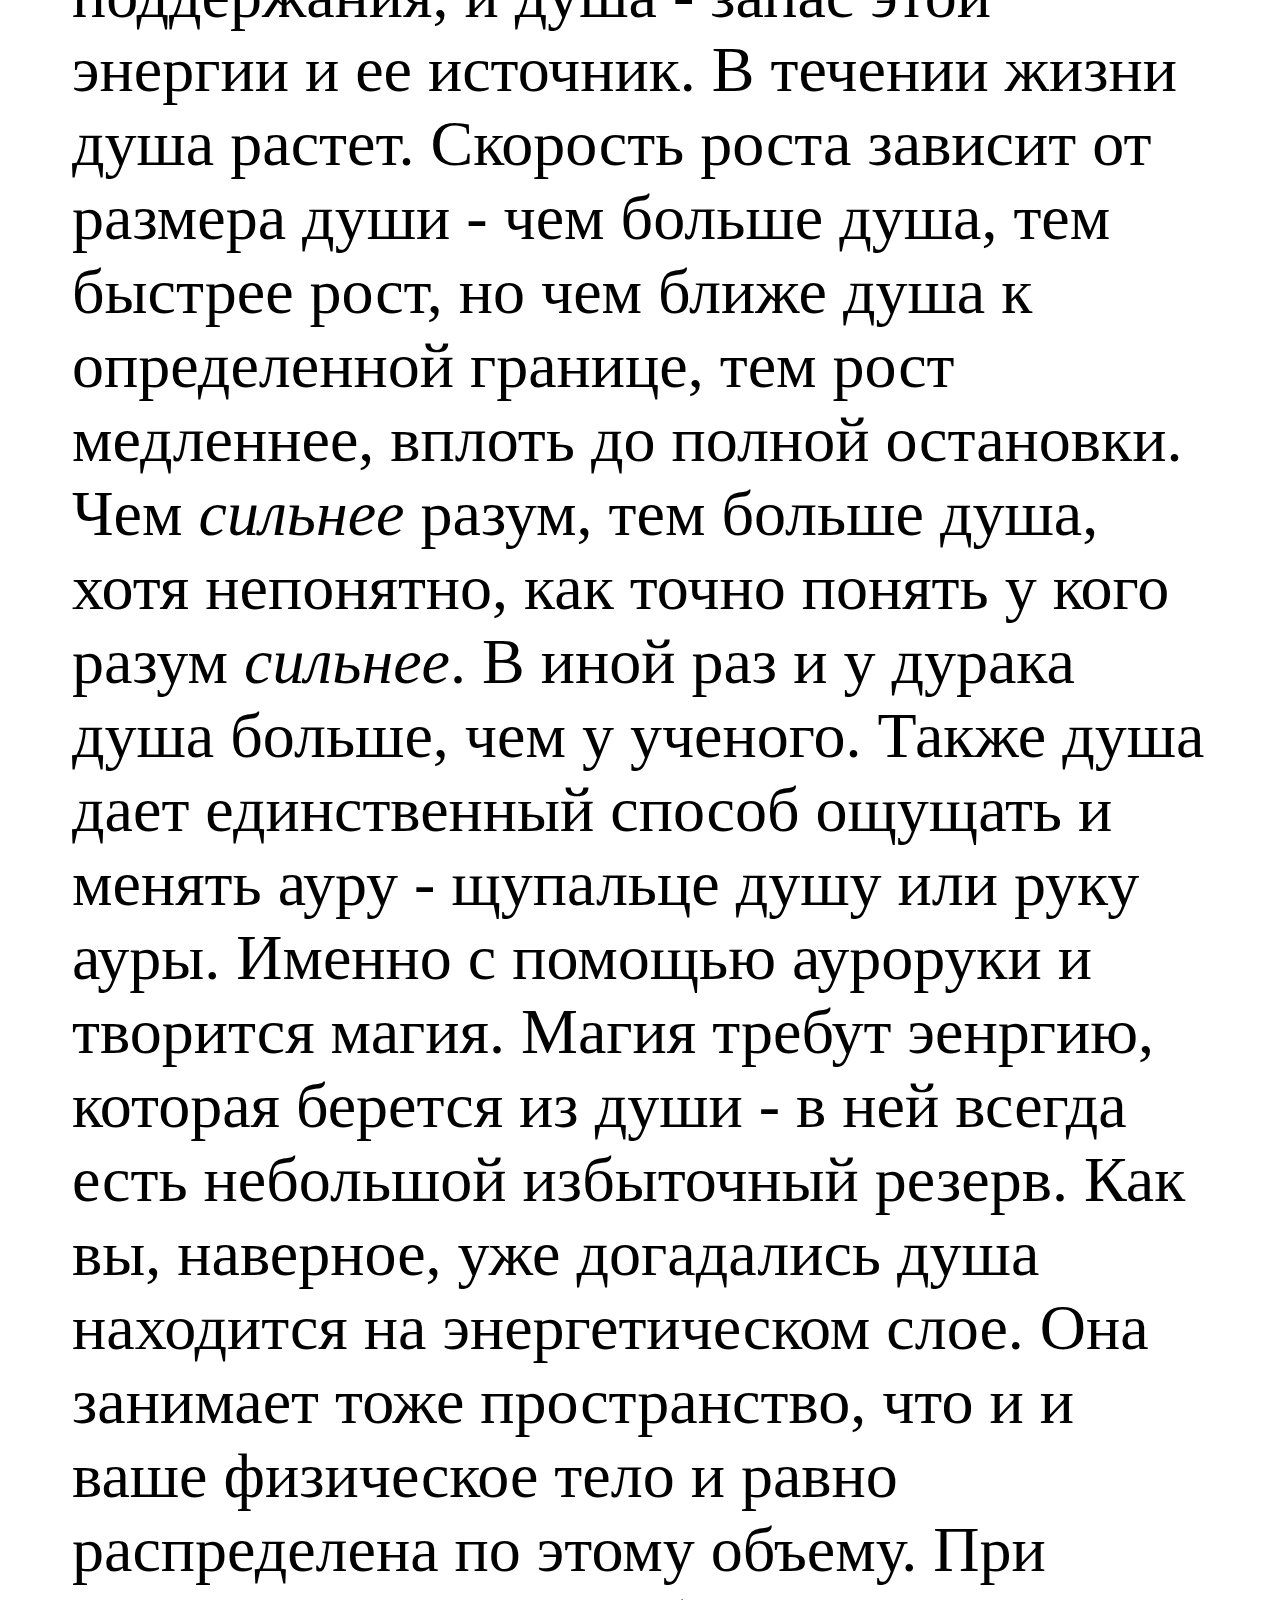
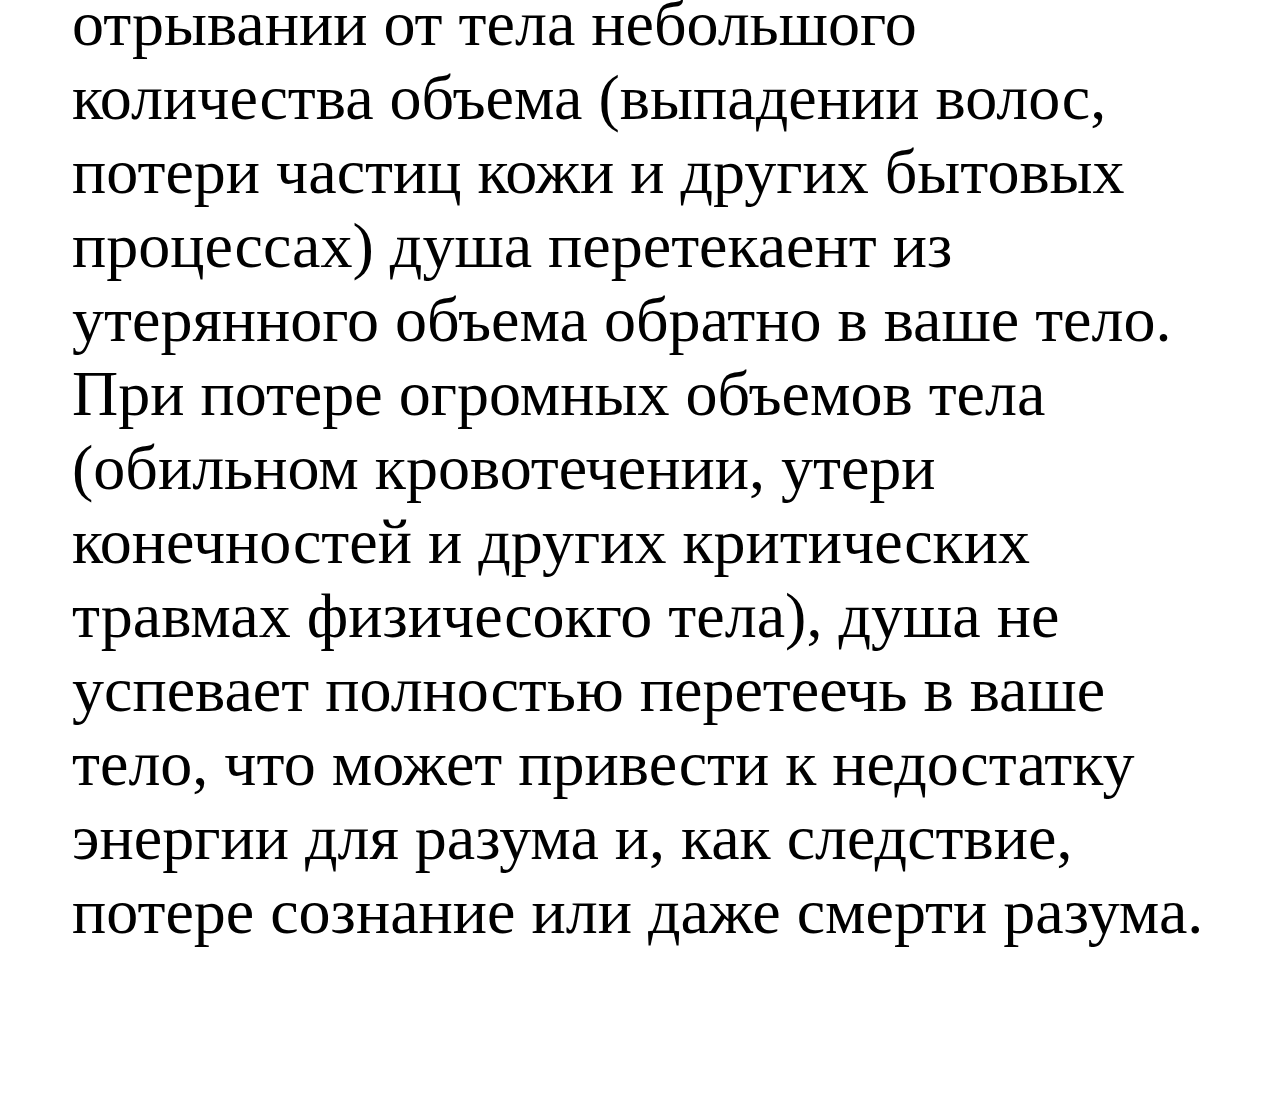
<file: res/ПОУМ/Об основах/2.html>
<html>
	<head>
		<link rel="icon" href="../../../icon.svg">
		<title>Основа жизни</title>	
		<link rel="stylesheet" href="../../../pages.css">
		<script src="../../../pages.js" rt="../../../"></script>
	</head>
	<body vlink="#00f">
		<div class="back interface">			
			<a href="./оглавление.html">оглавление</a><br>
		</div>
		<div class="interface">
			<a href="./1.html"><=</a>
		</div>		

		<h1>Основа жизни</h1>

		<p>
			Как я уже сказал, наш мир состоит из трех слоев, и все что вы видите, это материальный слой, который лишь треть реального мира. Ваше материальное тело тоже лишь треть вас. Любое живое существо состоит из трех частей - <i>тела</i>, <i>души</i> и <i>разума</i>.<br>
			Думаю, что такое тело и разум, вы и так поняли. Хотя надо уточнить, что признаком разума считается любое поведение, например, когда растение поворачивает листья к свету, это считается проявлением разума этого растения. Просто разум растений несравнимо слаб в сравнении с разумом человека. А вот что такое <i>душа</i>? Это ваш колодец и генератор энергии. Разум требует колоссальную энергию для поддержания, и душа - запас этой энергии и ее источник. В течении жизни душа растет. Скорость роста зависит от размера души - чем больше душа, тем быстрее рост, но чем ближе душа к определенной границе, тем рост медленнее, вплоть до полной остановки. Чем <i>сильнее</i> разум, тем больше душа, хотя непонятно, как точно понять у кого разум <i>сильнее</i>. В иной раз и у дурака душа больше, чем у ученого. Также душа дает единственный способ ощущать и менять ауру - щупальце душу или руку ауры. Именно с помощью ауроруки и творится магия. Магия требут эенргию, которая берется из души - в ней всегда есть небольшой избыточный резерв. Как вы, наверное, уже догадались душа находится на энергетическом слое. Она занимает тоже пространство, что и и ваше физическое тело и равно распределена по этому объему. При отрывании от тела небольшого количества объема (выпадении волос, потери частиц кожи и других бытовых процессах) душа перетекаент из утерянного объема обратно в ваше тело. При потере огромных объемов тела (обильном кровотечении, утери конечностей и других критических травмах физичесокго тела), душа не успевает полностью перетеечь в ваше тело, что может привести к недостатку энергии для разума и, как следствие, потере сознание или даже смерти разума. 

		</p>
		<br>
	</body>
</html>
</file>
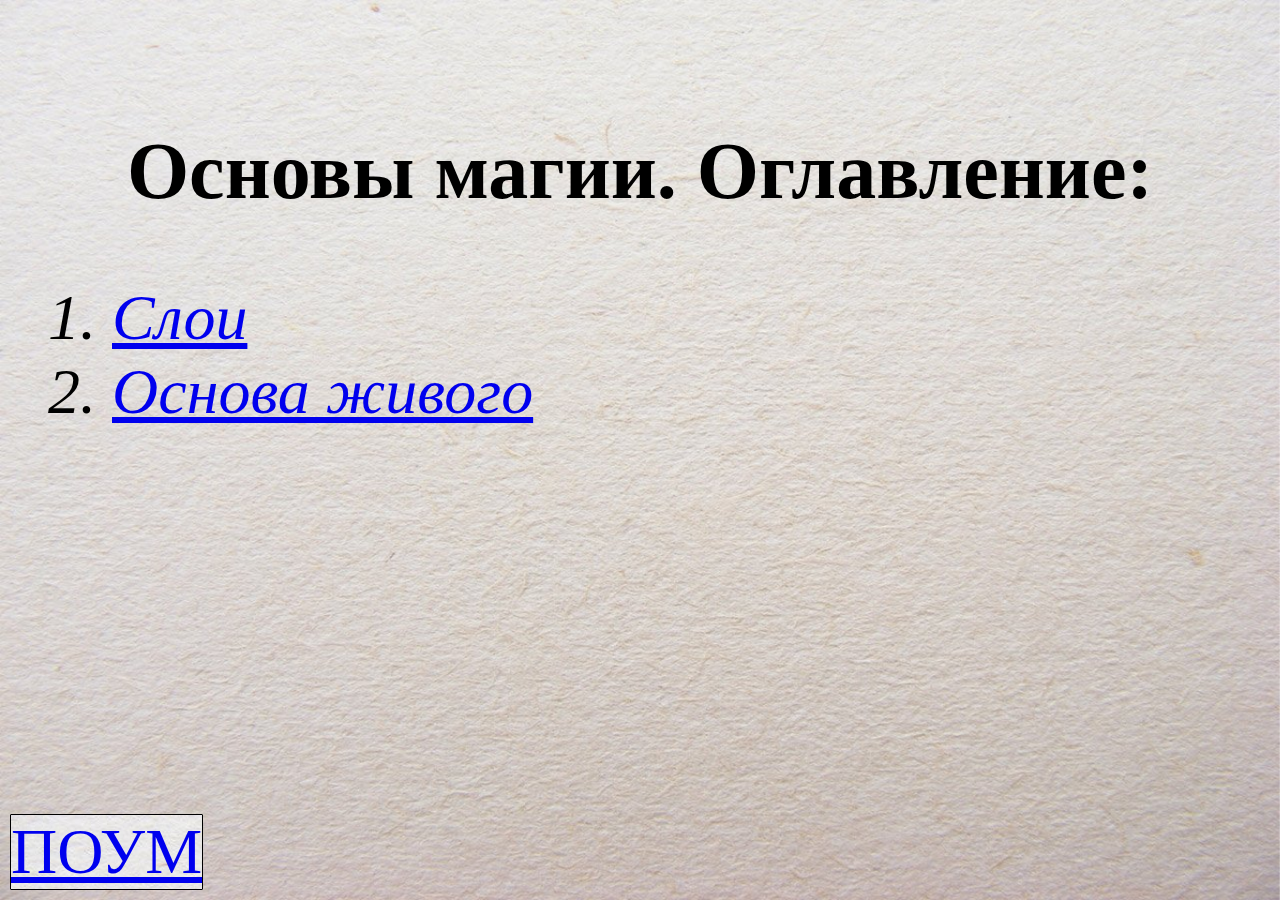
<file: res/ПОУМ/Об основах/оглавление.html>
<!DOCTYPE html>
<html>
	<head>
		<link rel="icon" href="../../../icon.svg">
		<title>Оглавление</title>	
		<link rel="stylesheet" href="../../../pages.css">
		<script src="../../../pages.js" rt="../../../"></script>
	</head>
	<body vlink="#00f">
		<h1>Основы магии. Оглавление:</h1>
		
			<div class="back interface" >			
				<a href="../ПОУМ.html">ПОУМ</a><br>
			</div>

	
		<p>
			<ol>
				<li><a href="./1.html">Слои</a></li>
				<li><a href="./2.html">Основа живого</a></li>
				<li style="opacity: 0;">Символиум (СИМВОЛИрические Учебные Материалы);</li>
				<li style="opacity: 0;">Слова об ауромантии;</li>
			</ol>		
		</p>
	</body>
</html>
</file>
<file: door.css>
body{
    background: #aaa;

}

svg{
    width: 100px;
    height: 100px;

}

img{
    height: 80vh;
    transform: translateY(10vh);
    transform-style: preserve-3d;
}


.grd{
    height: 90vh;
    width: 100%;
    display: grid;
    justify-content: center;
}

.padd{
    height: 5vh;
}

#door_back{
    position: absolute;
    width: 100%;
    height: 100%;
    background: #eee;
}

#door_back{
    /* box-shadow: 0px 0px 10px 10px #000; */
    /* animation-name: more; */
    animation-duration: 0.5s;
    animation-fill-mode: forwards;
}

@keyframes more {
    0%{
        box-shadow: 0 0 0 0 0 #000;
    }

    100%{
        box-shadow: 0 0 50vmax 100vmax #000;
    }
}
</file>
<file: Shells.css>
body{
    animation: appear;
    animation-duration: 0.5s;
    animation-fill-mode: forwards;
}

@keyframes appear {
    from{
        background: #fff;
        opacity: 0;

    }
    to{
        background: #999;
        opacity: 1;
    }
}


main > h1{
    margin-top: 0;
    justify-self: center;
    text-align: center;
    font-size: 7vh;
    color: #ffd700;
    text-shadow: 5px 5px 10px #000,
    5px 5px  #000;
}


.book{
    width: max-content;
    height: max-content;
}

.book .cover{
    position: absolute;
}
.book .sheet, .book .cover, .book p{
    width: min(7.5vmax, 150px);
}

.book_cont:hover a{
    filter: drop-shadow(#000 0.0vw 0.0vw 0.5vw);
}

.book:hover .sheet{
    filter: sepia(10000);
    animation-name: mvsheet;
    animation-duration: 0.25s;
    animation-timing-function: linear;
    z-index: -10;
    animation-fill-mode: forwards;
}

@keyframes mvsheet{ to{ transform: translateX(47%); } }

.book:hover .cover{
    animation: rotpage;
    animation-duration: 0.25s;
    animation-timing-function: linear;
    animation-fill-mode: forwards;
    z-index: 2;
    transform-origin: left;
}

@keyframes rotpage {
    0%{ transform:
        perspective(600vw)
        translateX(0%) 
        rotateY(0deg); }
    50%{ transform:
        perspective(60vw)
        translateX(26.5%) 
        rotateY(-90deg);}
    100%{ transform: 
        perspective(60vw)
        translateX(53%)
        rotateY(-180deg);; 
        content: url("sheet.svg");
        filter: sepia(1); 
        }
}


.galer{
    display: grid;
    grid-template-columns: repeat(3, 20vw);
    grid-template-rows: repeat(4, calc (10vw + 10px) );
    justify-content: center;

}

.book_cont{
    display: flex;
    justify-content: center;
}

.book_cont .book::before{
    content:"";
    display: block;
    height: 0.2vw;
}


#book1 .cover{
    filter: hue-rotate(150deg);
}#book6 .cover{
    filter: hue-rotate(561deg);
}#book4 .cover{
    filter: hue-rotate(1000deg);
}#book2 .cover{
    filter: hue-rotate(64deg) brightness(400%);
}


.book_cont p{
    position: relative;
    z-index: 1000;
    margin: 0;
    font-size: large;
    text-align: center;
}

.book_cont a, .book_cont a:active, .book_cont a:hover{
    text-decoration: none;
    color: black;
}

footer{
    margin-top: 20vh;
    border: #000 1px solid  ;
    margin-bottom: 10vh;
}

footer address{
    display: flex;
    flex-direction: row;
    justify-content: space-around;
    margin: 5vmin 0;
}

footer > h3{
    margin-left: 10vw;
}

footer address > *{
    display: block;
}


@media screen and (orientation: portrait) {
    .book a::after{
        content: "Lol";
        height: calc(4em);
        opacity: 0;
        display: block;
        position: static;
    }
    
    .book .cover, .book .sheet, .book p{
        width: 20vw;
    }
    
    .galer{
        display: grid;
        grid-template-columns: repeat(2, 40vw);
    }
    main > h1 {
        font-size: 50pt;
        margin: 0 10px 15vmin 10px;
    }
    main > h1 > div{
        display: inline;
    }
    main > h1 > div::before{
        content: " ";
    }
    main{
        padding-top: 20px;
    }
    .book_cont p{
        font-size: min(5vw, 30pt);
    }

    footer address{
        flex-direction: column;

    }

    footer * {
        font-size: clamp(15pt , 5vw, 30pt);
    }


    footer address * {
        flex-direction: column;
        margin: 1vmin;
    }
}

@media screen and (orientation: landscape) {
    footer * {
        font-size: clamp(10px, 2vw, 15pt);
    }

    #book1{
        grid-row-start: 1;
        grid-row-end: 3;
    }
    
    #book2{
        grid-row-start: 1;
        grid-row-end: 3;
        grid-column-start: 2;
        grid-column-end: 4;
    }
    
    #book4{
        grid-column-start: 3;
        grid-column-end: 4;
    }

    #book2 .cover, #book2 .sheet, #book2 p{
        width: calc( min(7.5vmax, 150px) * 1.5);
    }
    
    #book1 .book::before{
        content:"";
        display: block;
        height: 5vw;
    }
    
    #book2 .book::before{
        content:"";
        display: block;
        height: 3vw;
    }

    #book1 .book::before{
        content:"";
        display: block;
        height: 5vw;
    }
    
    #book2 .book::before{
        content:"";
        display: block;
        height: 3vw;
    }
}

#ifr{
    /* position: fixed; */
    width: 60vw;
    height: calc(100vh - 20px);
    z-index: 10000;
    /* background-image: url('paper.jpg'); */
    background: rgba(0, 0, 0, 0);
    border: 0;
}

#outifr{
    display: none;
    position: fixed;
    padding: 5px;
    width: 60vw;
    height: 100vh;
    z-index: 10000;
    background-image: url('paper.jpg');
    border: 0;

    animation-fill-mode: forwards;
    animation-duration: 0.25s;
}

#iframeback{
    content: " ";
    display: none;
    position: fixed;
    width: 100vw;
    height: 100vh;
    background: rgba(0, 0, 0, 0.5);
    z-index: 1000;

    animation-fill-mode: forwards;
    animation-duration: 0.25s;
}

@keyframes appear2 {
    from{ opacity: 0; }
    to{ opacity: 1; }
}

@keyframes disappear2 {
    from{ opacity: 1; }
    to{ opacity: 0; }
}

img{
    user-select: none;
}

.book:hover p{
    display: block;
    background: rgba(255, 255, 239, 0.75);
    --shiftY: 0px;
    transition: 1s;
    transform: translateY(var(--shiftY)) scale(1.5);
}
</file>
<file: pages.css>
.interface{
    border-radius: 1px;
    border: 1px solid #000;
    background-image: url(paper.jpg);

    /* font-size: 21px; */
    position: fixed;
    z-index: 99999;
    right: 10px;
    bottom: 10px;

}

h1 {
    text-align: center;
}

li{
    font-style: italic;
}
.back{
    width: max-content;
    position: fixed;
    z-index: 99999;
    left: 10px;
    bottom: 10px;
    background-color: #fff;
}

.dark_illusion{
    animation-name: dark_illusion;
    animation-duration: 5s;
    animation-iteration-count: infinite;
}
@keyframes dark_illusion {
    from{text-shadow: #000 0 0, #000 0 0, #000 0 0;}
    50%{text-shadow: rgba(0,0,0,0.5) 5px -4px, rgba(0,0,0,0.5) 3px 4px, rgba(0,0,0,0.5) -4.5px 3.5px;}
    to{text-shadow: #000 0 0, #000 0 0, #000 0 0;}
}

.material{
    animation-name: material;
    animation-duration: 5s;
    animation-iteration-count: infinite;
    color: rgba(0,0,0,0);
}
@keyframes material {
    from{text-shadow: #000 0 0, #000 0 0, #000 0 0;}
    50%{text-shadow: #fc0 0 0 0px, #000 1px 1px, #000 1px -1px, #000 -1px 1px, #000 -1px -1px;}
    to{text-shadow: #000 0 0, #000 0 0, #000 0 0;}
}

.energial{
    animation-name: energial;
    animation-duration: 5s;
    animation-iteration-count: infinite;
    color: rgba(0,0,0,0);
}
@keyframes energial {
    from{text-shadow: #000 0 0, #000 0 0, #000 0 0;}
    50%{text-shadow: #0cf 0 0 0px, #000 1px 1px, #000 1px -1px, #000 -1px 1px, #000 -1px -1px;}
    to{text-shadow: #000 0 0, #000 0 0, #000 0 0;}
}
</file>
